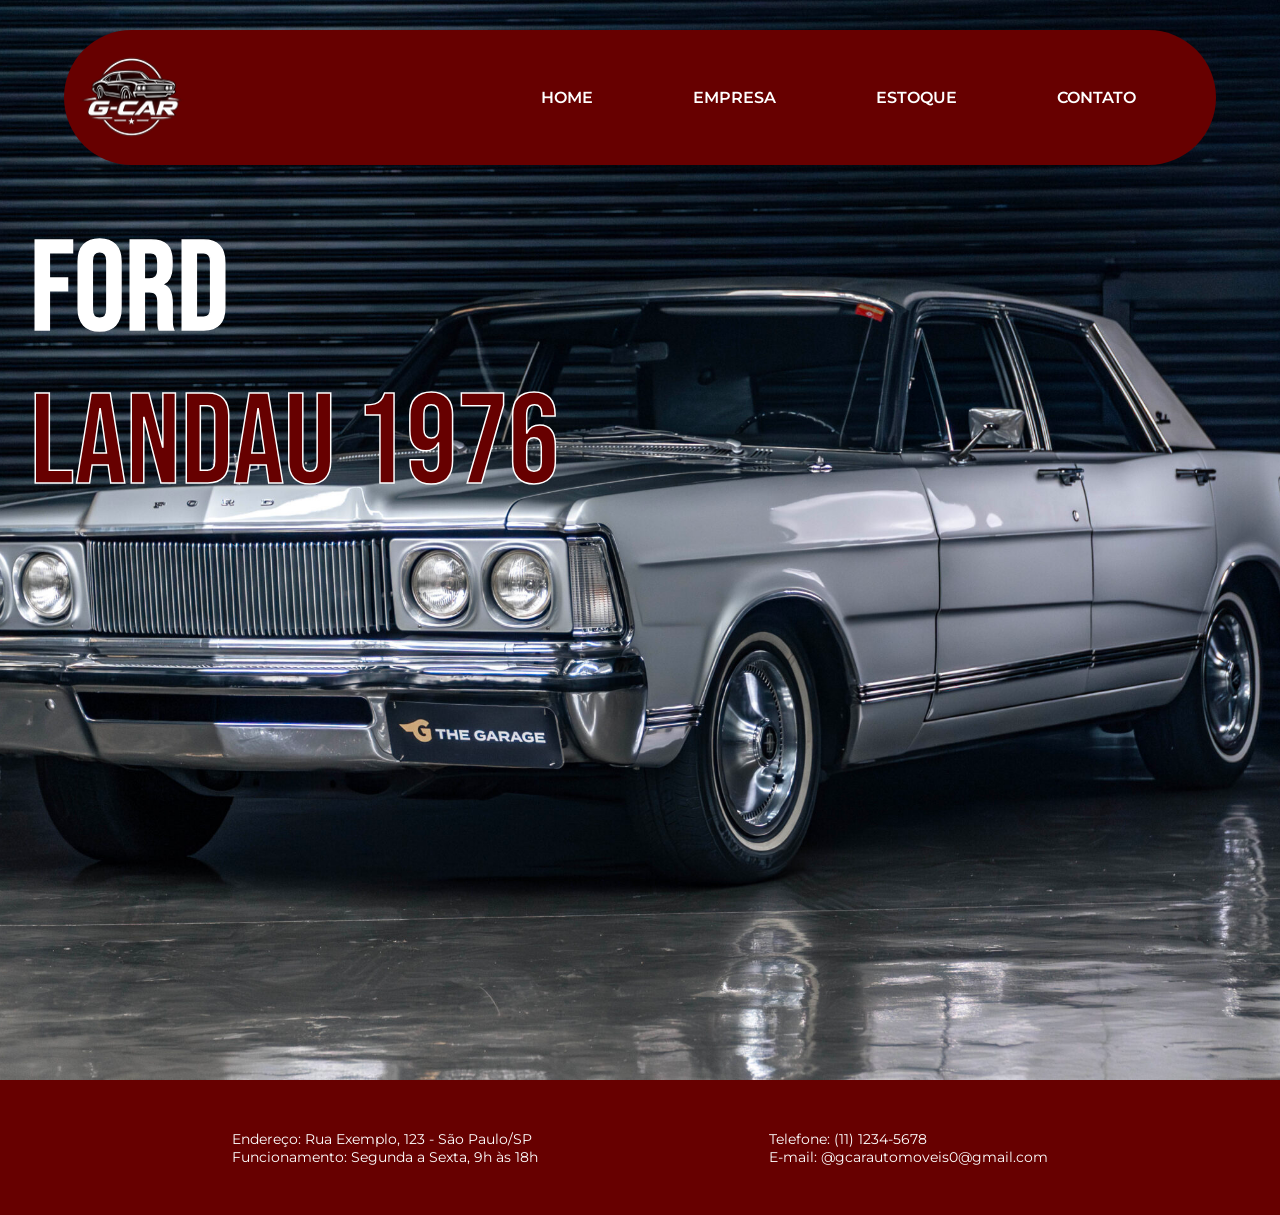
<file: index.html>
<!DOCTYPE html>
<html lang="pt-br">
<head>
    <meta charset="UTF-8">
    <meta name="viewport" content="width=device-width, initial-scale=1.0">
    <link rel="icon" href="img/FAVICON LOGO.png" type="image/x-icon">

    <link rel="stylesheet" href="style.css">
    
    <link rel="preconnect" href="https://fonts.googleapis.com">
    <link rel="preconnect" href="https://fonts.gstatic.com" crossorigin>
    <link href="https://fonts.googleapis.com/css2?family=Bebas+Neue&family=Montserrat:ital,wght@0,100..900;1,100..900&display=swap" rel="stylesheet">
    <title>G-Car</title>
</head>
<body>
    <header class="fundo">
        <div class="cent">
            <nav>
                <div class="logo">
                    <img src="img/LOGO G-CAR.png" width="135px" height="100px">
                </div>
                <div>
                    <ul>
                        <li><a href="home.html">HOME</a></li>
                        <li><a href="empresa.html">EMPRESA</a></li>
                        <li><a href="estoque.html">ESTOQUE</a></li>
                        <li><a href="contato.html">CONTATO</a></li>
                    </ul>
                </div>
            </nav>
        </div>
        
        <div>
            <p class="p1">FORD<br></p>
            <p class="p2">LANDAU 1976</p>
        </div>
    </header>
    <main>
        
    </main>

    <footer>
        <div>
            <p>Endereço: Rua Exemplo, 123 - São Paulo/SP</p>
            <p>Funcionamento: Segunda a Sexta, 9h às 18h</p>
        </div>
        <div>
            <p>Telefone: (11) 1234-5678</p>
            <p>E-mail: @gcarautomoveis0@gmail.com</p>
        </div>

    </footer>

</body>
</html>
</file>
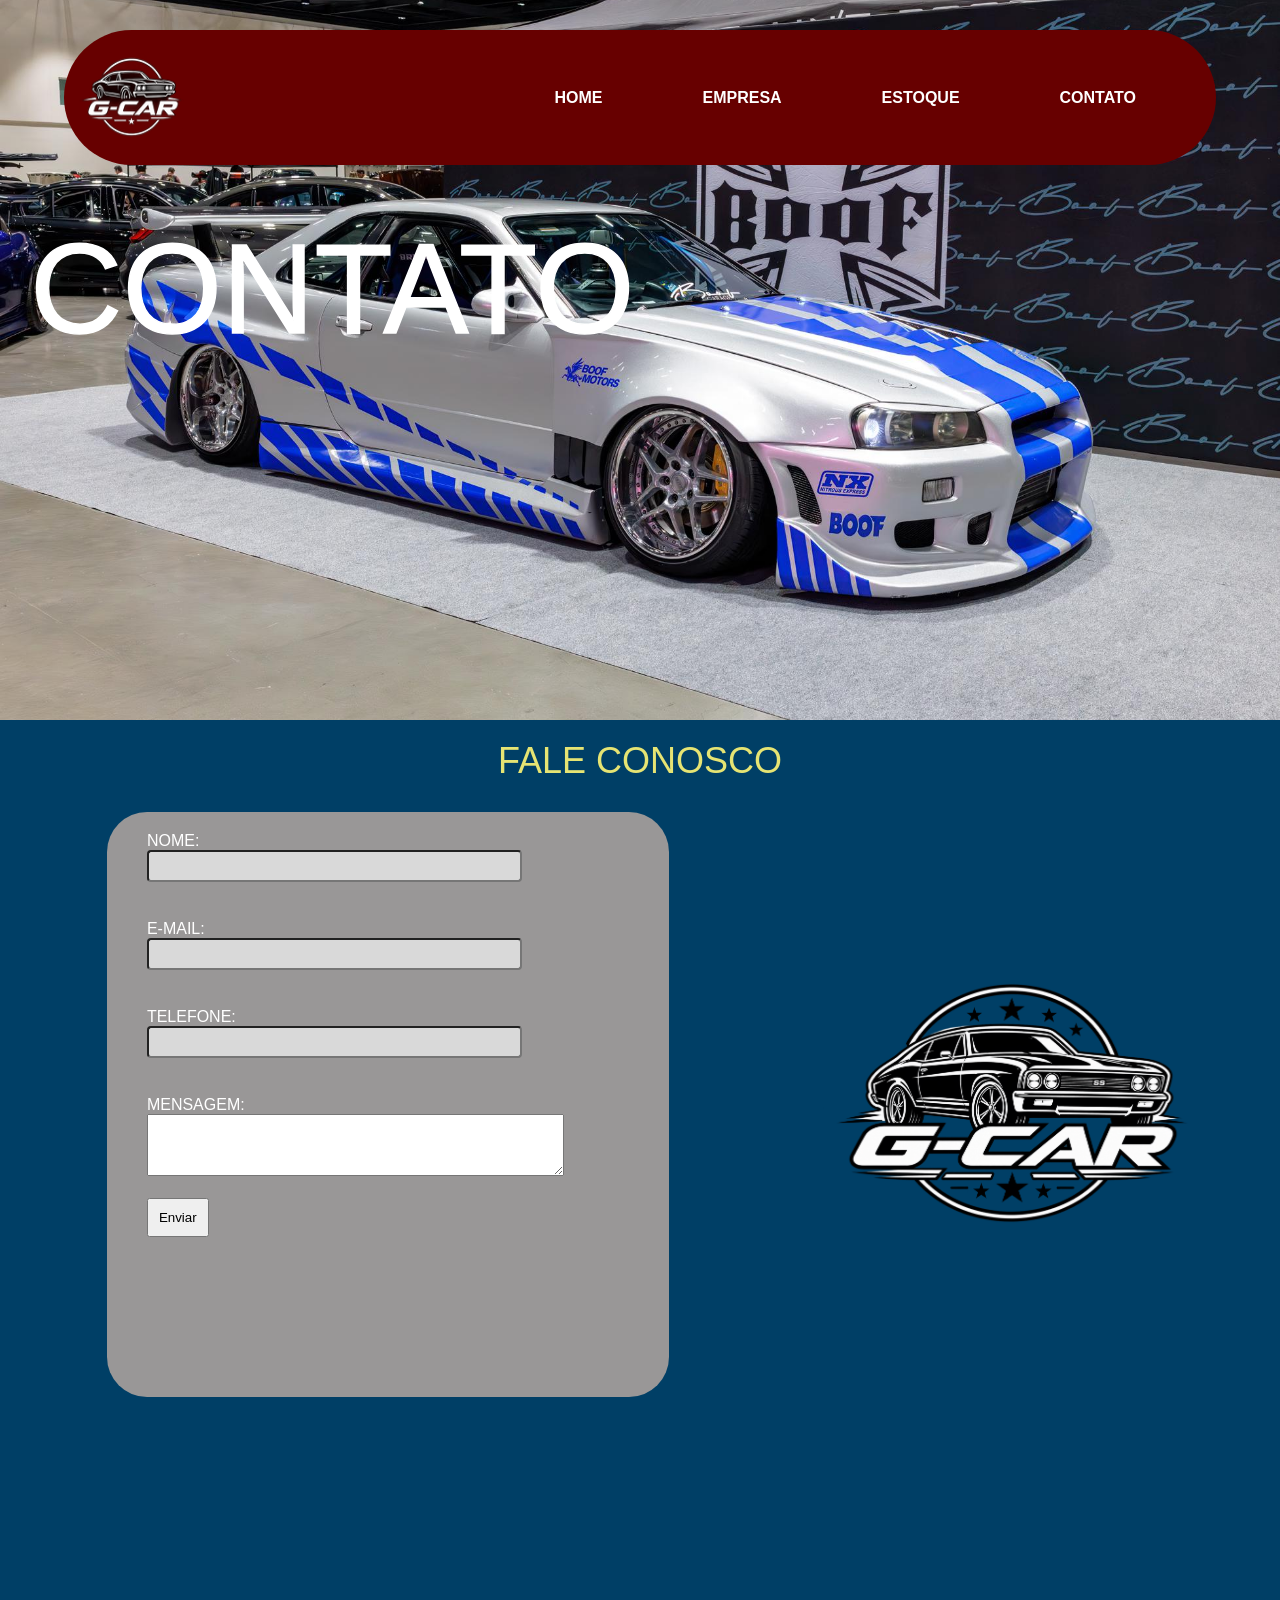
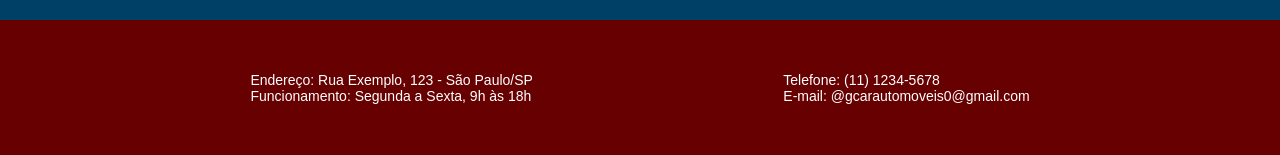
<file: contato.html>
<!DOCTYPE html>
<html lang="pt-br">
<head>
    <meta charset="UTF-8">
    <meta name="viewport" content="width=device-width, initial-scale=1.0">
    <link rel="icon" href="img/FAVICON LOGO.png" type="image/x-icon">

    <link rel="stylesheet" href="contato.css">
    <title>G-Car</title>
</head>
<body>
    <header>
        <div class="cent">
            <nav>
                <div class="logo">
                    <img src="img/LOGO G-CAR.png" width="135px" height="100px">
                </div>
                <div>
                    <ul>
                        <li><a href="home.html">HOME</a></li>
                        <li><a href="empresa.html">EMPRESA</a></li>
                        <li><a href="estoque.html">ESTOQUE</a></li>
                        <li><a href="contato.html">CONTATO</a></li>
                    </ul>
                </div>
            </nav>
        </div>
        
        <div>
            <p class="p1">CONTATO<br></p>
        </div>
    </header>
    <main>
        <p class="t1">FALE CONOSCO</p>
        <section class="alig">
            <div class="cad">
                <form action="">
                    <label for="nome">NOME:</label><br>
                    <input type="text" id="nome" name="nome" required class="campo-texto"><br><br>
                    <label for="email">E-MAIL:</label><br>
                    <input type="email" id="email" name="email" required class="campo-texto"><br><br>
                    <label for="telefone">TELEFONE:</label><br>
                    <input type="text" id="telefone" name="telefone" required class="campo-texto"><br><br>
                    <label for="mensagem">MENSAGEM:</label><br>
                    <textarea id="mensagem" name="mensagem" rows="4" cols="50" required class="caixa_de_resposta"></textarea><br><br>
                    <input type="submit" value="Enviar" class="btn" >
                </form>
            </div>
            <div>
                <img src="img/IMAGEM DA LOGO.png" alt=" Logo" width="380px" height="240px">
            </div>
        </section>
    </main>
    <footer>
         <div>
            <p>Endereço: Rua Exemplo, 123 - São Paulo/SP</p>
            <p>Funcionamento: Segunda a Sexta, 9h às 18h</p>
        </div>
        <div>
            <p>Telefone: (11) 1234-5678</p>
            <p>E-mail: @gcarautomoveis0@gmail.com</p>
        </div>
    </footer>
</body>
</html>
</file>
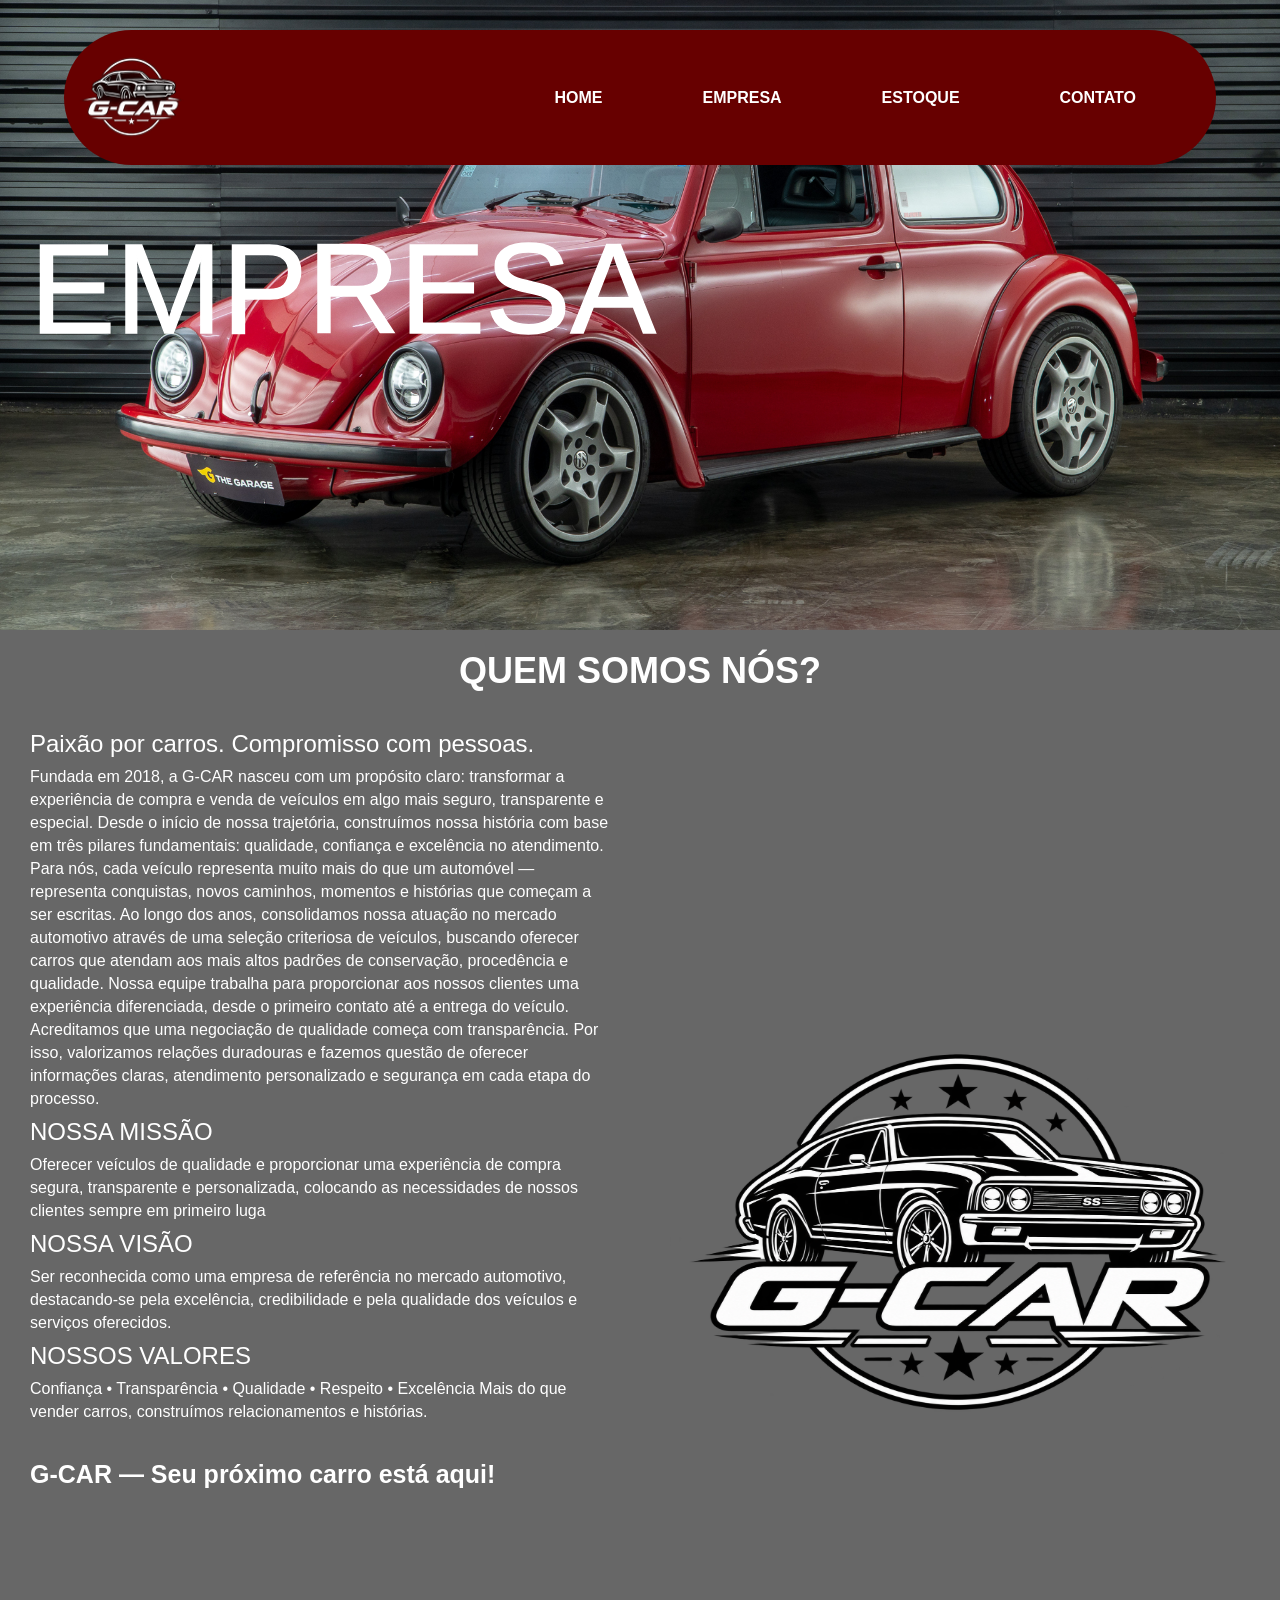
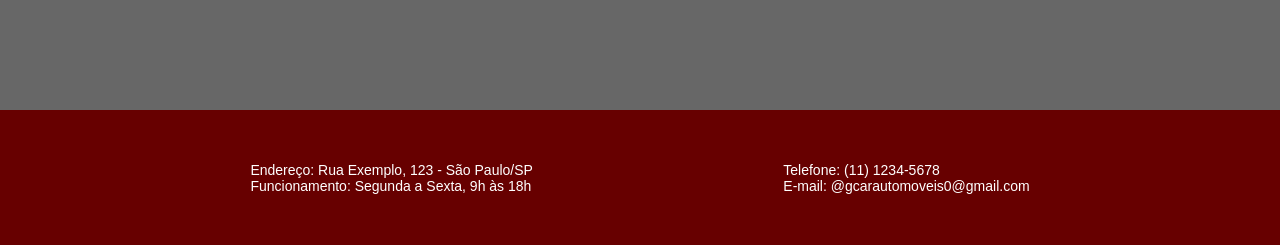
<file: empresa.html>
<!DOCTYPE html>
<html lang="pt-br">
<head>
    <meta charset="UTF-8">
    <meta name="viewport" content="width=device-width, initial-scale=1.0">
    <link rel="icon" href="img/FAVICON LOGO.png" type="image/x-icon">
    <link rel="stylesheet" href="empresa.css">
    <title>G-Car</title>
</head>
<body id="empresa_html">
    <header>
        <div class="cent">
            <nav>
                <div class="logo">
                    <img src="img/LOGO G-CAR.png" width="135px" height="100px">
                </div>
                <div>
                    <ul>
                        <li><a href="home.html">HOME</a></li>
                        <li><a href="empresa.html">EMPRESA</a></li>
                        <li><a href="estoque.html">ESTOQUE</a></li>
                        <li><a href="contato.html">CONTATO</a></li>
                    </ul>
                </div>
            </nav>
        </div>
        
        <div>
            <p class="p1">EMPRESA<br></p>
        </div>
    </header>
    <main>
        <h2>QUEM SOMOS NÓS?</h2>
        <section  class="align">
            <div class="txt">
            <p class="p2">Paixão por carros. Compromisso com pessoas.</p>
            <p class="p3">
                    Fundada em 2018, a G-CAR nasceu com um propósito claro: transformar a experiência de compra e venda de veículos em algo mais seguro, transparente e especial.
                    Desde o início de nossa trajetória, construímos nossa história com base em três pilares fundamentais: qualidade, confiança e excelência no atendimento. Para nós, cada veículo representa muito mais do que um automóvel — representa conquistas, novos caminhos, momentos e histórias que começam a ser escritas.
                    Ao longo dos anos, consolidamos nossa atuação no mercado automotivo através de uma seleção criteriosa de veículos, buscando oferecer carros que atendam aos mais altos padrões de conservação, procedência e qualidade. Nossa equipe trabalha para proporcionar aos nossos clientes uma experiência diferenciada, desde o primeiro contato até a entrega do veículo.
                    Acreditamos que uma negociação de qualidade começa com transparência. Por isso, valorizamos relações duradouras e fazemos questão de oferecer informações claras, atendimento personalizado e segurança em cada etapa do processo.
            </p>
            <p class="p2">NOSSA MISSÃO</p>
            <p class="p3">Oferecer veículos de qualidade e proporcionar uma experiência de compra segura, transparente e personalizada, colocando as necessidades de nossos clientes sempre em primeiro luga</p>
            <p class="p2">NOSSA VISÃO</p>
            <p class="p3">Ser reconhecida como uma empresa de referência no mercado automotivo, destacando-se pela excelência, credibilidade e pela qualidade dos veículos e serviços oferecidos.
            </p>
            <p class="p2">NOSSOS VALORES</p>
            <p class="p3">Confiança • Transparência • Qualidade • Respeito • Excelência
                      Mais do que vender carros, construímos relacionamentos e histórias.
            </p>
            <p class="p4"> G-CAR — Seu próximo carro está aqui!</p>
        </div>
        <div class="imagem">
            <img src="img/IMAGEM DA LOGO.png" width="580px" height="360px">
        </div>
        </section>
    </main>
    <footer>
         <div>
            <p>Endereço: Rua Exemplo, 123 - São Paulo/SP</p>
            <p>Funcionamento: Segunda a Sexta, 9h às 18h</p>
        </div>
        <div>
            <p>Telefone: (11) 1234-5678</p>
            <p>E-mail: @gcarautomoveis0@gmail.com</p>
        </div>
    </footer>
</body>
</html>
</file>
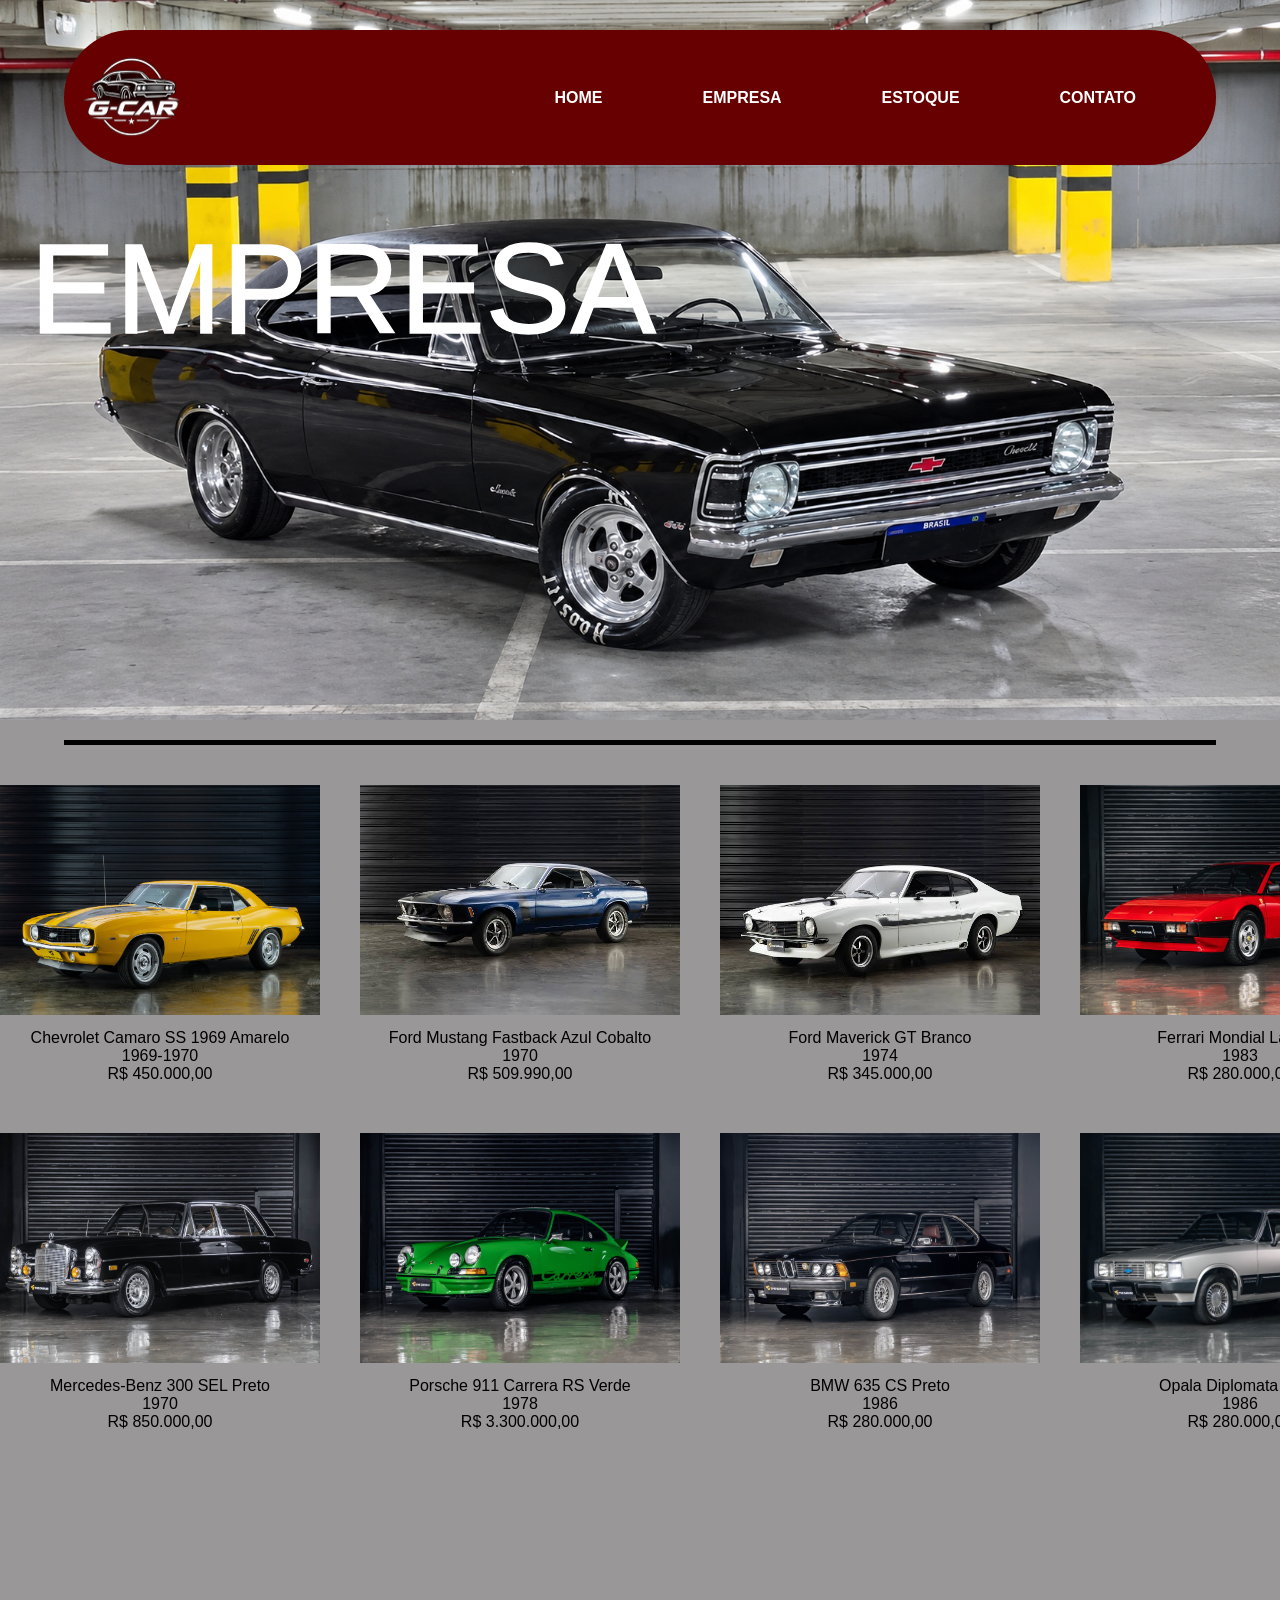
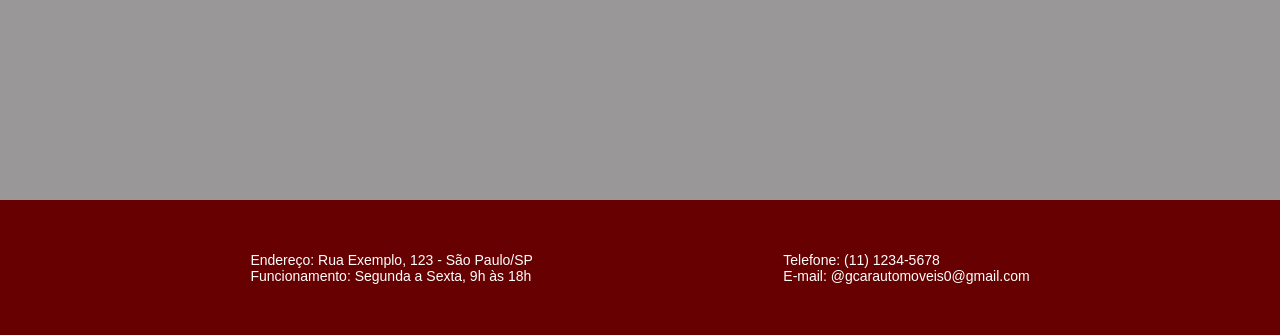
<file: estoque.html>
<!DOCTYPE html>
<html lang="pt_br">
<head>
    <meta charset="UTF-8">
    <meta name="viewport" content="width=device-width, initial-scale=1.0">
    <link rel="icon" href="img/FAVICON LOGO.png" type="image/x-icon">
    <link rel="stylesheet" href="estoque.css">
    <title>G-Car</title>
</head>
<body>
    <header>
        <div class="cent">
            <nav>
                <div class="logo">
                    <img src="img/LOGO G-CAR.png" width="135px" height="100px">
                </div>
                <div>
                    <ul>
                        <li><a href="home.html">HOME</a></li>
                        <li><a href="empresa.html">EMPRESA</a></li>
                        <li><a href="estoque.html">ESTOQUE</a></li>
                        <li><a href="contato.html">CONTATO</a></li>
                    </ul>
                </div>
            </nav>
        </div>
        
        <div>
            <p class="p1">EMPRESA<br></p>
        </div>
    </header>
    <main>
        <section class="a_align">
            <div class="linha"></div>
        </section>
        <section class="orgnz">
            <div>
                <img src="img/Chevrolet Camaro 1969.jpg" width="320px" height="230px">
                <div class="legd">
                    <p>Chevrolet Camaro SS 1969 Amarelo</p>
                    <p>1969-1970</p>
                    <p>R$ 450.000,00</p>
                </div>
            </div>
            <div>
                <img src="img/Mustang-Fastback.jpg" width="320px" height="230px">
                <div class="legd">
                    <p>Ford Mustang Fastback Azul Cobalto</p>
                    <p>1970</p>
                    <p>R$ 509.990,00</p>
                </div>
            </div>
            <div>
                <img src="img/Ford-Maverick-GT.jpg" width="320px" height="230px">
                <div class="legd">
                    <p>Ford Maverick GT Branco</p>
                    <p>1974</p>
                    <p>R$ 345.000,00</p>
                </div>
            </div>
            <div>
                <img src="img/Farrari-Mondial -1983.jpg" width="320px" height="230px">
                <div class="legd">
                    <p>Ferrari Mondial Laranja </p>
                    <p>1983</p>
                    <p>R$ 280.000,00</p>
                </div>
            </div>
        </section>
        <section class="orgnz">
            <div>
                <img src="img/Mercedes-Benz - 1970.jpg" width="320px" height="230px">
                <div class="legd">
                    <p>Mercedes-Benz 300 SEL Preto</p>
                    <p>1970</p>
                    <p>R$ 850.000,00</p>
                </div>
            </div>
            <div>
                <img src="img/Porsche-911-Carrera RS.jpg" width="320px" height="230px">
                <div class="legd">
                    <p>Porsche 911 Carrera RS Verde</p>
                    <p>1978</p>
                    <p>R$ 3.300.000,00</p>
                </div>
            </div>
            <div>
                <img src="img/BMW-635-1986.jpg" width="320px" height="230px">
                <div class="legd">
                    <p>BMW 635 CS Preto</p>
                    <p>1986</p>
                    <p>R$ 280.000,00</p>
                </div>
            </div>
            <div>
                <img src="img/Opala-Diplomata 86.jpg" width="320px" height="230px">
                <div class="legd">
                    <p>Opala Diplomata Prata</p>
                    <p>1986</p>
                    <p>R$ 280.000,00</p>
                </div>
            </div>
        </section>
    </main>
    <footer>            
         <div>
            <p>Endereço: Rua Exemplo, 123 - São Paulo/SP</p>
            <p>Funcionamento: Segunda a Sexta, 9h às 18h</p>
        </div>
        <div>
            <p>Telefone: (11) 1234-5678</p>
            <p>E-mail: @gcarautomoveis0@gmail.com</p>
        </div>
    </footer>
</body>
</html>
</file>
<file: style.css>
*{
    padding: 0;
    margin: 0;
    box-sizing: border-box;
}
.fundo{
    width: 100%;
    height: 120vh;
    background-image: url(img/Ford-Landau.jpg);
    background-size: cover;
    background-position: center;

    position: relative;

}
.bebas-neue-regular {
    font-family: "Bebas Neue", sans-serif;
    font-weight: 400;
    font-style: normal;
}
.p1{
    color: white;
    font-size: 128px;
    font-family: "Bebas Neue", sans-serif;
    padding-top: 50px;
    padding-left: 30px;
    -webkit-text-stroke-width: 1.5px; 
    -webkit-text-stroke-color: white; 
}
.p2{
    color: #670000;
    font-size: 128px;
    font-family: "Bebas Neue", sans-serif;
    padding-left: 30px;
    -webkit-text-stroke-width: 1.5px; 
    -webkit-text-stroke-color: white; 
}
nav {
    width: 90%;
    height: 15vh;
    background-color: #670000;
    border-radius: 80px;
    display: flex;
    align-items: center;
    justify-content: space-between;
    
    
}
nav ul{
    display: flex;
    gap: 100px;
    font-family: "Montserrat", sans-serif;
    font-weight: 600;
    padding-right: 80px;
    
}
nav ul li{
    list-style: none;
    
}
nav ul li a{
    text-decoration: none;
    color: white;
}
.logo{
    display: flex;
    justify-content: center;
    align-items: center;
}
.cent{
    display: flex;
    justify-content: center;
    padding-top: 30px;
}

footer{
    width: 100%;
    height: 15vh;
    background-color: #670000;
    color: white;
    font-size: 14px;
    font-family: "Montserrat", sans-serif;
    display: flex;
    align-items: center;
    justify-content: space-evenly;
}
</file>
<file: contato.css>
*{
    padding: 0;
    margin: 0;
    box-sizing: border-box;
}
header{
    width: 100%;
    height: 80vh;
    background-image: url(img/Skyline.jpeg);
    background-size: cover;
    background-position: center;
    background-repeat: no-repeat;
    position: relative;
}
.p1{
    color: white;
    font-size: 128px;
    font-family: "Bebas Neue", sans-serif;
    padding-top: 50px;
    padding-left: 30px;
    -webkit-text-stroke-width: 1.5px; 
    -webkit-text-stroke-color: white; 
}
nav {
    width: 90%;
    height: 15vh;
    background-color: #670000;
    border-radius: 80px;
    display: flex;
    align-items: center;
    justify-content: space-between;
    
    
}
nav ul{
    display: flex;
    gap: 100px;
    font-family: "Montserrat", sans-serif;
    font-weight: 600;
    padding-right: 80px;
    
}
nav ul li{
    list-style: none;
    
}
nav ul li a{
    text-decoration: none;
    color: white;
}
.logo{
    display: flex;
    justify-content: center;
    align-items: center;
}
.cent{
    display: flex;
    justify-content: center;
    padding-top: 30px;
}
main{
    width: 100%;
    height: 100vh;
    background-color: #003F66;
   
}
footer{
    width: 100%;
    height: 15vh;
    background-color: #670000;
    color: white;
    font-size: 14px;
    font-family: "Montserrat", sans-serif;
    display: flex;
    align-items: center;
    justify-content: space-evenly;
}
.t1{
    color: #E6E473;
    font-family: "Bebas Neue", sans-serif;
    font-size: 36px;
    padding-top: 20px;
    text-align: center;
   
}
.cad{
    width: 45%;
    height: 65vh;
    background-color: #999797;
    display: flex;
    padding-left: 40px;
    padding-top: 20px;
    border-radius: 40px;
}
.alig{
    display: flex;
    justify-content: space-around;
    align-items: center;
    padding-left: 30px;
    padding-top:30px;
}
form{
    color: white;
    font-family: "Montserrat", sans-serif;

}
.btn{
    padding: 10px;
}
.campo-texto, .caixa-resposta {
    width: 90%;               
    padding: 5px;             
    margin-bottom: 20px;      
    background-color: #d9d9d9; 
    color: #222222;            
    
    
    border-radius: 4px;        
    font-size: 16px;           
    outline: none;             
    transition: all 0.3s ease; 
}
</file>
<file: empresa.css>
*{
    padding: 0;
    margin: 0;
    box-sizing: border-box;
}
header{
    width: 100%;
    height: 70vh;
    background-image: url(img/FUSCA.jpg);
    background-size: cover;
    background-position: center;
    background-repeat: no-repeat;
    position: relative;
    
}
.p1{
    color: white;
    font-size: 128px;
    font-family: "Bebas Neue", sans-serif;
    padding-top: 50px;
    padding-left: 30px;
    -webkit-text-stroke-width: 1.5px; 
    -webkit-text-stroke-color: white; 
}
nav {
    width: 90%;
    height: 15vh;
    background-color: #670000;
    border-radius: 80px;
    display: flex;
    align-items: center;
    justify-content: space-between;
    
    
}
nav ul{
    display: flex;
    gap: 100px;
    font-family: "Montserrat", sans-serif;
    font-weight: 600;
    padding-right: 80px;
    
}
nav ul li{
    list-style: none;
    font-size: 16px;
}
nav ul li a{
    text-decoration: none;
    color: white;
}
.logo{
    display: flex;
    justify-content: center;
    align-items: center;
}
.cent{
    display: flex;
    justify-content: center;
    padding-top: 30px;
}
main{
    width: 100%;
    height: 120vh;
    background-color:#676767;
   
}
footer{
    width: 100%;
    height: 15vh;
    background-color: #670000;
    color: white;
    font-size: 14px;
    font-family: "Montserrat", sans-serif;
    display: flex;
    align-items: center;
    justify-content: space-evenly;

}
h2{
    font-family: "Bebas Neue", sans-serif;
    font-size: 36px;
    color: white;
    text-align: center;
    padding-top: 20px;
}
.p2{
    font-family: "Montserrat", sans-serif;
    font-size: 24px;
    
    padding-top: 10px;
}
.p3{
    font-family: "Montserrat", sans-serif;
    font-size: 16px;
    
    padding-top: 10px;
}
.txt{
    width: 50%;
    height: 120vh;
    padding: 30px;
    line-height: 23px;
    color: white;
    
}
.imagem{
    width: 50%;
    height: 120vh;
    display: flex;
    justify-content: center;
    align-items: center;
}
.align{
    display: flex;
}
.p4{
    font-family: "Montserrat", sans-serif;
    font-weight: 700;
    font-size: 25px;
    
    padding-top: 40px;
}
</file>
<file: estoque.css>
*{
    padding: 0;
    margin: 0;
    box-sizing: border-box;
}
header{
    width: 100%;
    height: 80vh;
    background-image: url(img/OPALA\ 72.png);
    background-size: cover;
    background-position: center;
    background-repeat: no-repeat;
    position: relative;
}
.p1{
    color: white;
    font-size: 128px;
    font-family: "Bebas Neue", sans-serif;
    padding-top: 50px;
    padding-left: 30px;
    -webkit-text-stroke-width: 1.5px; 
    -webkit-text-stroke-color: white; 
}
nav {
    width: 90%;
    height: 15vh;
    background-color: #670000;
    border-radius: 80px;
    display: flex;
    align-items: center;
    justify-content: space-between;
    
    
}
nav ul{
    display: flex;
    gap: 100px;
    font-family: "Montserrat", sans-serif;
    font-weight: 600;
    padding-right: 80px;
    
}
nav ul li{
    list-style: none;
    
}
nav ul li a{
    text-decoration: none;
    color: white;
}
.logo{
    display: flex;
    justify-content: center;
    align-items: center;
}
.cent{
    display: flex;
    justify-content: center;
    padding-top: 30px;
}
main{
    width: 100%;
    height: 120vh;
    background-color: #999797;
   
}
footer{
    width: 100%;
    height: 15vh;
    background-color: #670000;
    color: white;
    font-size: 14px;
    font-family: "Montserrat", sans-serif;
    display: flex;
    align-items: center;
    justify-content: space-evenly;
}
.linha{
    width: 90%;
    height: 5px;
    background-color:black;
    text-align: center;
}
.a_align{
    display: flex;
    justify-content: center;
    padding-top: 20px;
}
.orgnz{
    display: flex;
    justify-content: space-evenly;
    gap: 40px;
    font-family: "Montserrat", sans-serif;
    padding-top: 40px;
}
.legd{
    width: 320px;
    font-family: "Montserrat", sans-serif;
    text-align: center;
    padding:10px;
}
</file>
